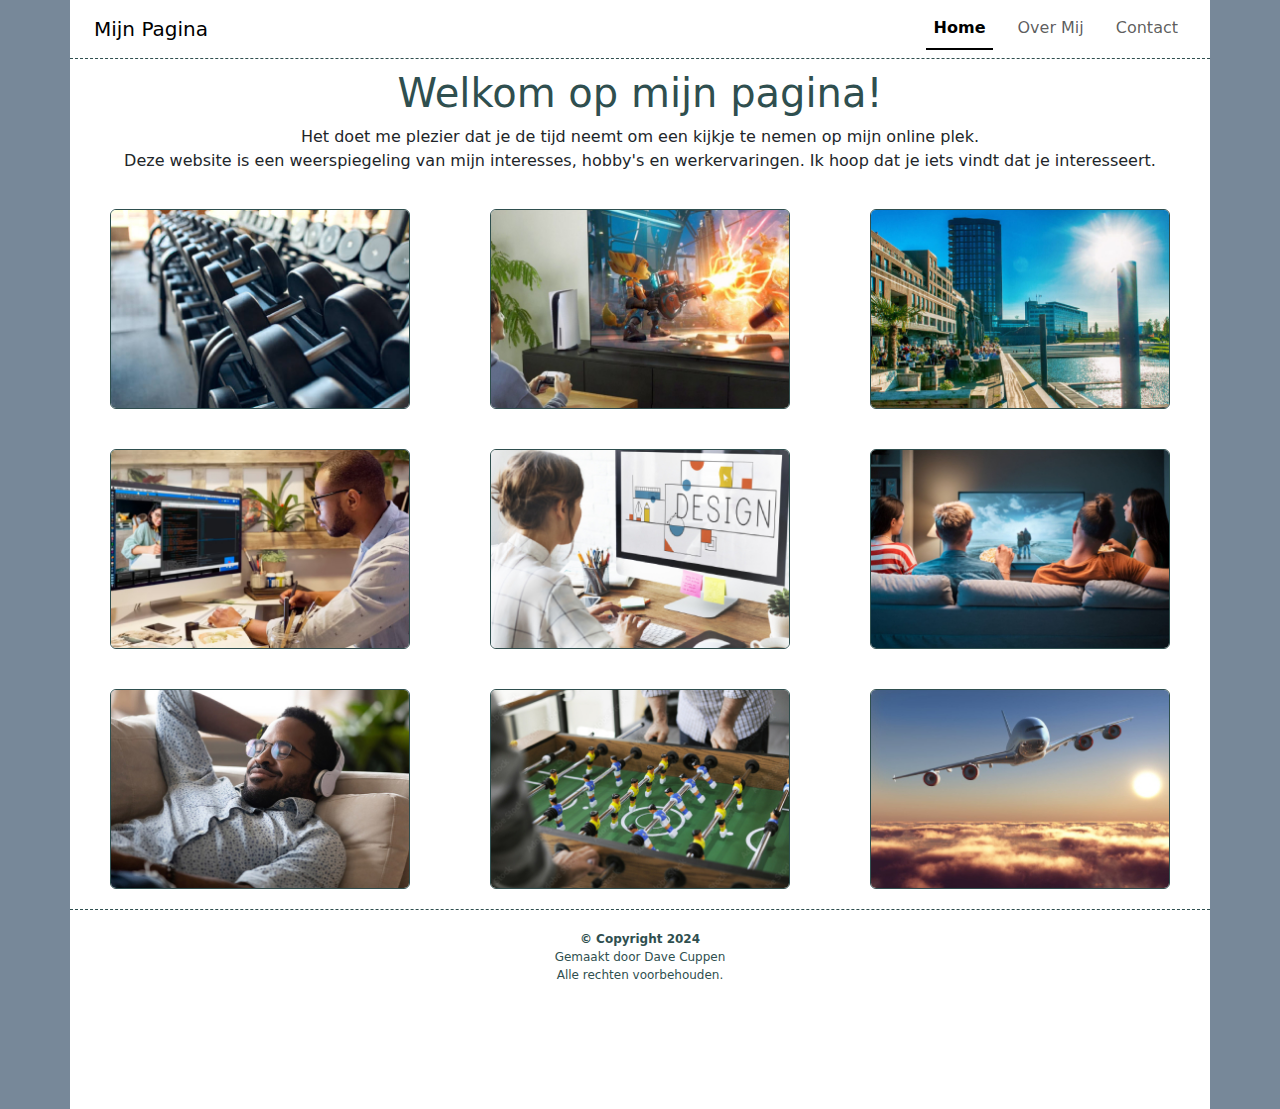
<file: index.html>
<!DOCTYPE html>
<html lang="nl">
    <head>
        <meta charset="utf-8">
        <meta name="viewport" content="width=device-width, initial-scale=1">
        <link href="https://cdn.jsdelivr.net/npm/bootstrap@5.3.3/dist/css/bootstrap.min.css" rel="stylesheet">
        <link rel="stylesheet" type="text/css" href="style.css">
        <title>Home</title>
    </head>
    <body>
        <div class="container-sm">
            <div class="row">
                <!-- Navigatie -->
                <header>
                    <nav class="navbar navbar-expand-lg">
                        <div class="container-fluid">
                            <a class="navbar-brand" href="index.html">Mijn Pagina</a>
                            <button class="navbar-toggler" type="button" data-bs-toggle="collapse" data-bs-target="#navbarSupportedContent" aria-controls="navbarSupportedContent" aria-expanded="false" aria-label="Toggle navigation">
                                <span class="navbar-toggler-icon"></span>
                            </button>
                            <div class="collapse navbar-collapse" id="navbarSupportedContent">
                                <ul class="navbar-nav nav-underline ms-auto mb-2 mb-lg-0">
                                    <li class="nav-item">
                                        <a class="nav-link active" aria-current="page" href="index.html">Home</a>
                                    </li>
                                    <li class="nav-item">
                                        <a class="nav-link" href="overmij.html">Over Mij</a>
                                    </li>
                                    <li class="nav-item">
                                        <a class="nav-link" href="contact.html">Contact</a>
                                    </li>
                                </ul>
                            </div>
                        </div>
                    </nav>
                </header>
                
                <!-- Inhoud -->
                <h1>Welkom op mijn pagina!</h1>
                <p>Het doet me plezier dat je de tijd neemt om een kijkje te nemen op mijn online plek.<br>
                Deze website is een weerspiegeling van mijn interesses, hobby's en werkervaringen. Ik hoop dat je iets vindt dat je interesseert.</p>
                <div class="col-lg-4 col-md-6 col-sm-12">
                    <img src="afbeeldingen/foto1.jpg" alt="foto fitness">
                </div>
                <div class="col-lg-4 col-md-6 col-sm-12">
                    <img src="afbeeldingen/foto2.jpg" alt="foto video games">
                </div>
                <div class="col-lg-4 col-md-6 col-sm-12">
                    <img src="afbeeldingen/foto3.jpg" alt="foto venlo">
                </div>
                <div class="col-lg-4 col-md-6 col-sm-12">
                    <img src="afbeeldingen/foto4.jpg" alt="foto front end development">
                </div>
                <div class="col-lg-4 col-md-6 col-sm-12">
                    <img src="afbeeldingen/foto5.jpg" alt="foto web design">
                </div>
                <div class="col-lg-4 col-md-6 col-sm-12">
                    <img src="afbeeldingen/foto6.jpg" alt="foto films kijken">
                </div>
                <div class="col-lg-4 col-md-6 col-sm-12">
                    <img src="afbeeldingen/foto7.jpg" alt="foto muziek luisteren">
                </div>
                <div class="col-lg-4 col-md-6 col-sm-12">
                    <img src="afbeeldingen/foto8.jpg" alt="foto tafelvoetbal">
                </div>
                <div class="col-lg-4 col-md-6 col-sm-12">
                    <img src="afbeeldingen/foto9.jpg" alt="foto vakantie reizen">
                </div>

                <!-- Copyright -->
                <footer>
                    <p>
                        <strong>&copy; Copyright 2024</strong><br>
                        Gemaakt door Dave Cuppen<br>
                        Alle rechten voorbehouden.
                    </p>
                </footer>
            </div>
        </div>
        <script src="https://cdn.jsdelivr.net/npm/bootstrap@5.3.3/dist/js/bootstrap.min.js"></script>
    </body>
</html>
</file>
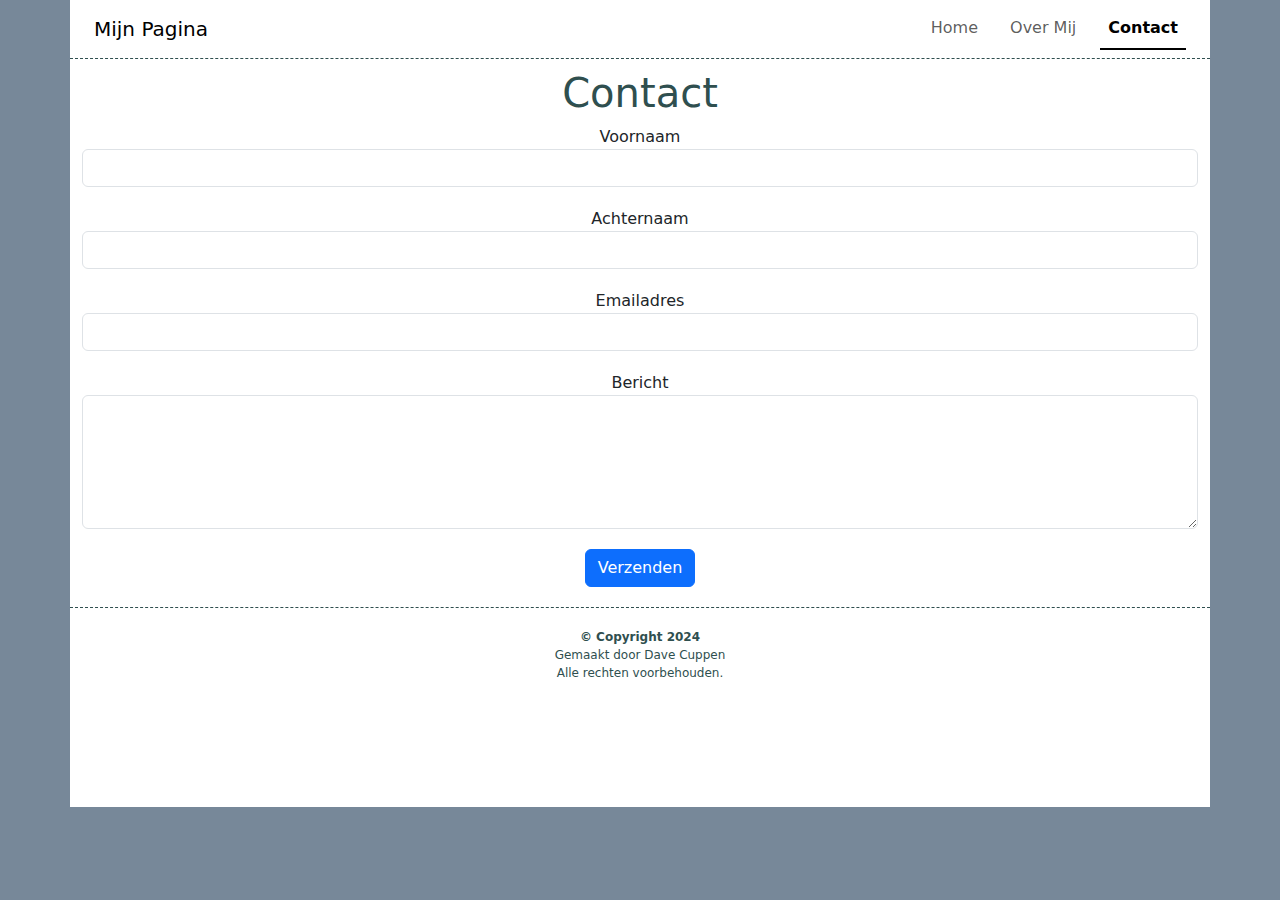
<file: contact.html>
<!DOCTYPE html>
<html lang="nl">
    <head>
        <meta charset="utf-8">
        <meta name="viewport" content="width=device-width, initial-scale=1">
        <link href="https://cdn.jsdelivr.net/npm/bootstrap@5.3.3/dist/css/bootstrap.min.css" rel="stylesheet">
        <link rel="stylesheet" type="text/css" href="style.css">
        <title>Contact</title>
    </head>
    <body>
        <div class="container-sm">
            <div class="row">
                <!-- Navigatie -->
                <header>
                    <nav class="navbar navbar-expand-lg">
                        <div class="container-fluid">
                            <a class="navbar-brand" href="index.html">Mijn Pagina</a>
                            <button class="navbar-toggler" type="button" data-bs-toggle="collapse" data-bs-target="#navbarSupportedContent" aria-controls="navbarSupportedContent" aria-expanded="false" aria-label="Toggle navigation">
                                <span class="navbar-toggler-icon"></span>
                            </button>
                            <div class="collapse navbar-collapse" id="navbarSupportedContent">
                                <ul class="navbar-nav nav-underline ms-auto mb-2 mb-lg-0">
                                    <li class="nav-item">
                                        <a class="nav-link" aria-current="page" href="index.html">Home</a>
                                    </li>
                                    <li class="nav-item">
                                        <a class="nav-link" href="overmij.html">Over Mij</a>
                                    </li>
                                    <li class="nav-item">
                                        <a class="nav-link active" href="contact.html">Contact</a>
                                    </li>
                                </ul>
                            </div>
                        </div>
                    </nav>
                </header>
                
                <!-- Inhoud -->
                <h1>Contact</h1>
                <form id="contactformulier" name="contact_form" method="post">
                    <div class="col">
                        <label>Voornaam</label>
                        <input type="text" class="form-control" id="voornaam" name="voornaam">
                    </div>
                    <div class="col">
                        <label>Achternaam</label>
                        <input type="text" class="form-control" id="achternaam" name="achternaam">
                    </div>
                    <div class="col">
                        <label for="emailadres">Emailadres</label>
                        <input type="email" class="form-control" id="emailadres" name="email">
                    </div>
                    <div class="col">
                        <label for="bericht">Bericht</label>
                        <textarea class="form-control" id="bericht" name="bericht" rows="5"></textarea>
                    </div>
                    <div class="col">
                        <button type="submit" class="btn btn-primary">Verzenden</button>
                    </div>
                </form>

                <!-- Copyright -->
                <footer>
                    <p>
                        <strong>&copy; Copyright 2024</strong><br>
                        Gemaakt door Dave Cuppen<br>
                        Alle rechten voorbehouden.
                    </p>
                </footer>
            </div>
        </div>
        <script src="https://cdn.jsdelivr.net/npm/bootstrap@5.3.3/dist/js/bootstrap.min.js"></script>
    </body>
</html>
</file>
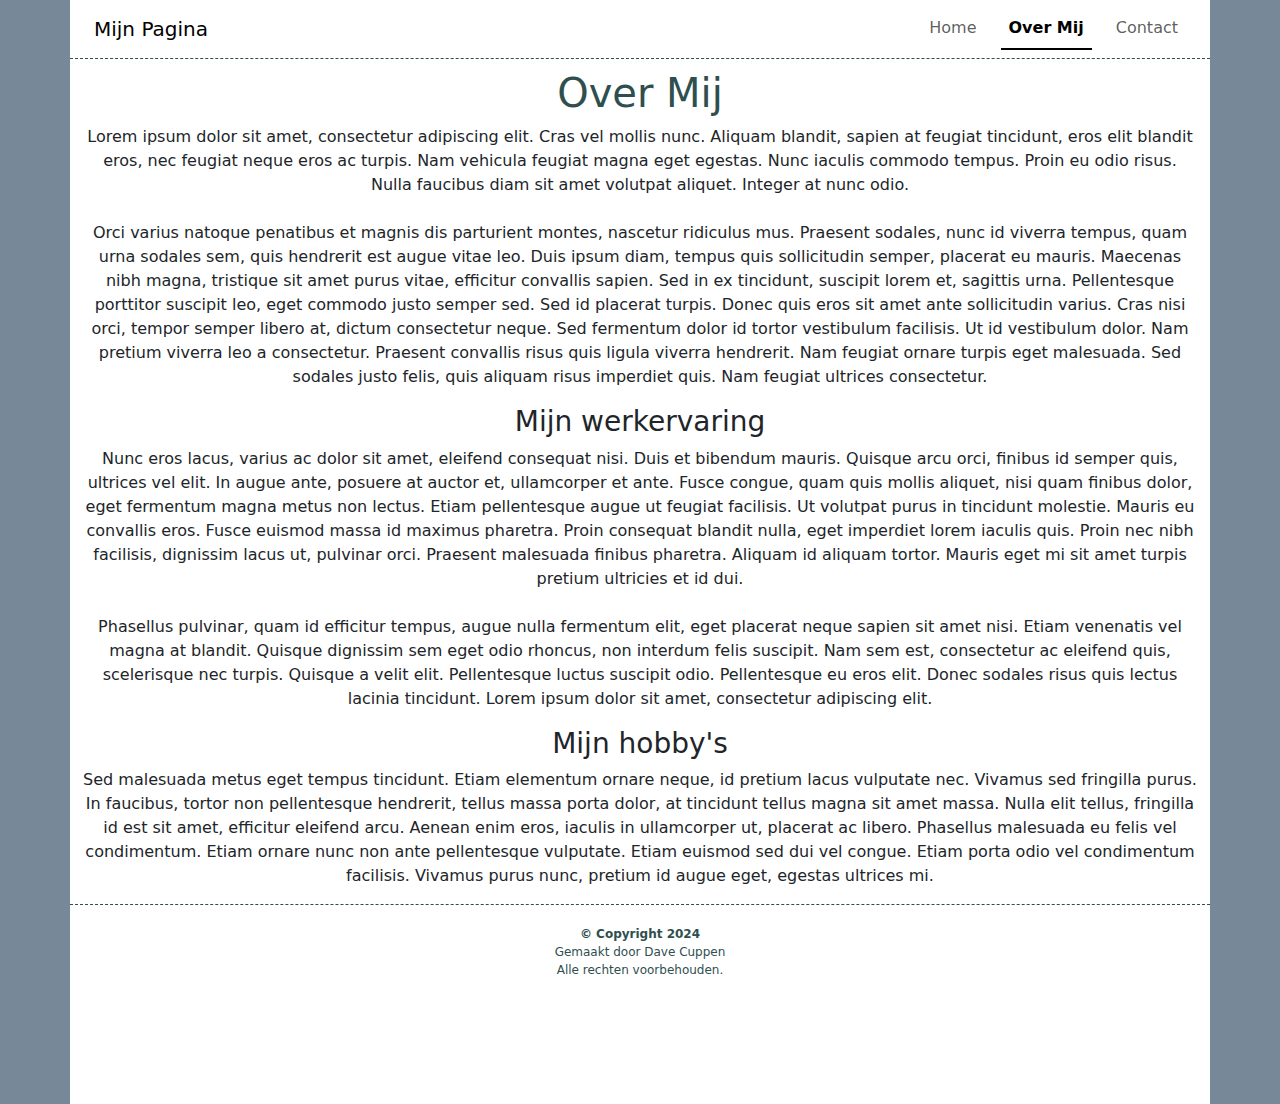
<file: overmij.html>
<!DOCTYPE html>
<html lang="nl">
    <head>
        <meta charset="utf-8">
        <meta name="viewport" content="width=device-width, initial-scale=1">
        <link href="https://cdn.jsdelivr.net/npm/bootstrap@5.3.3/dist/css/bootstrap.min.css" rel="stylesheet">
        <link rel="stylesheet" type="text/css" href="style.css">
        <title>Over Mij</title>
    </head>
    <body>
        <div class="container-sm">
            <div class="row">
                <!-- Navigatie -->
                <header>
                    <nav class="navbar navbar-expand-lg">
                        <div class="container-fluid">
                            <a class="navbar-brand" href="index.html">Mijn Pagina</a>
                            <button class="navbar-toggler" type="button" data-bs-toggle="collapse" data-bs-target="#navbarSupportedContent" aria-controls="navbarSupportedContent" aria-expanded="false" aria-label="Toggle navigation">
                                <span class="navbar-toggler-icon"></span>
                            </button>
                            <div class="collapse navbar-collapse" id="navbarSupportedContent">
                                <ul class="navbar-nav nav-underline ms-auto mb-2 mb-lg-0">
                                    <li class="nav-item">
                                        <a class="nav-link" aria-current="page" href="index.html">Home</a>
                                    </li>
                                    <li class="nav-item">
                                        <a class="nav-link active" href="overmij.html">Over Mij</a>
                                    </li>
                                    <li class="nav-item">
                                        <a class="nav-link" href="contact.html">Contact</a>
                                    </li>
                                </ul>
                            </div>
                        </div>
                    </nav>
                </header>
                
                <!-- Inhoud -->
                <h1>Over Mij</h1>
                <p>Lorem ipsum dolor sit amet, consectetur adipiscing elit. Cras vel mollis nunc. Aliquam blandit, sapien at feugiat tincidunt, eros elit blandit eros, nec feugiat neque eros ac turpis. Nam vehicula feugiat magna eget egestas. Nunc iaculis commodo tempus. Proin eu odio risus. Nulla faucibus diam sit amet volutpat aliquet. Integer at nunc odio.
                <br><br>
                Orci varius natoque penatibus et magnis dis parturient montes, nascetur ridiculus mus. Praesent sodales, nunc id viverra tempus, quam urna sodales sem, quis hendrerit est augue vitae leo. Duis ipsum diam, tempus quis sollicitudin semper, placerat eu mauris. Maecenas nibh magna, tristique sit amet purus vitae, efficitur convallis sapien. Sed in ex tincidunt, suscipit lorem et, sagittis urna. Pellentesque porttitor suscipit leo, eget commodo justo semper sed. Sed id placerat turpis. Donec quis eros sit amet ante sollicitudin varius. Cras nisi orci, tempor semper libero at, dictum consectetur neque. Sed fermentum dolor id tortor vestibulum facilisis. Ut id vestibulum dolor. Nam pretium viverra leo a consectetur. Praesent convallis risus quis ligula viverra hendrerit. Nam feugiat ornare turpis eget malesuada. Sed sodales justo felis, quis aliquam risus imperdiet quis. Nam feugiat ultrices consectetur.
                </p>
                <h3>Mijn werkervaring</h3>
                <p>Nunc eros lacus, varius ac dolor sit amet, eleifend consequat nisi. Duis et bibendum mauris. Quisque arcu orci, finibus id semper quis, ultrices vel elit. In augue ante, posuere at auctor et, ullamcorper et ante. Fusce congue, quam quis mollis aliquet, nisi quam finibus dolor, eget fermentum magna metus non lectus. Etiam pellentesque augue ut feugiat facilisis. Ut volutpat purus in tincidunt molestie. Mauris eu convallis eros. Fusce euismod massa id maximus pharetra. Proin consequat blandit nulla, eget imperdiet lorem iaculis quis. Proin nec nibh facilisis, dignissim lacus ut, pulvinar orci. Praesent malesuada finibus pharetra. Aliquam id aliquam tortor. Mauris eget mi sit amet turpis pretium ultricies et id dui.
                <br><br>    
                Phasellus pulvinar, quam id efficitur tempus, augue nulla fermentum elit, eget placerat neque sapien sit amet nisi. Etiam venenatis vel magna at blandit. Quisque dignissim sem eget odio rhoncus, non interdum felis suscipit. Nam sem est, consectetur ac eleifend quis, scelerisque nec turpis. Quisque a velit elit. Pellentesque luctus suscipit odio. Pellentesque eu eros elit. Donec sodales risus quis lectus lacinia tincidunt. Lorem ipsum dolor sit amet, consectetur adipiscing elit.
                </p>
                <h3>Mijn hobby's</h3>   
                <p>Sed malesuada metus eget tempus tincidunt. Etiam elementum ornare neque, id pretium lacus vulputate nec. Vivamus sed fringilla purus. In faucibus, tortor non pellentesque hendrerit, tellus massa porta dolor, at tincidunt tellus magna sit amet massa. Nulla elit tellus, fringilla id est sit amet, efficitur eleifend arcu. Aenean enim eros, iaculis in ullamcorper ut, placerat ac libero. Phasellus malesuada eu felis vel condimentum. Etiam ornare nunc non ante pellentesque vulputate. Etiam euismod sed dui vel congue. Etiam porta odio vel condimentum facilisis. Vivamus purus nunc, pretium id augue eget, egestas ultrices mi.</p>
                

                <!-- Copyright -->
                <footer>
                    <p>
                        <strong>&copy; Copyright 2024</strong><br>
                        Gemaakt door Dave Cuppen<br>
                        Alle rechten voorbehouden.
                    </p>
                </footer>
            </div>
        </div>
        <script src="https://cdn.jsdelivr.net/npm/bootstrap@5.3.3/dist/js/bootstrap.min.js"></script>
    </body>
</html>
</file>
<file: style.css>
body {
    background-color: lightslategray;
}

.container-sm {
    background-color: white;
    text-align: center;
}

header {
    border-bottom: 1px dashed darkslategray;
    margin-bottom: 10px;
}

footer {
    border-top: 1px dashed darkslategray;
    height: 200px;
    padding: 20px;
    text-align: center;
    color: darkslategray;
    font-size: 12px;
}

h1 {
    color: darkslategray;
}

img {
    border: 1px solid darkslategray;
    border-radius: 6px;
    margin: 20px auto;
    width: 300px;
    height: 200px;
}

/* Contactformulier */
form .col {
    margin-bottom: 20px;
}
</file>
